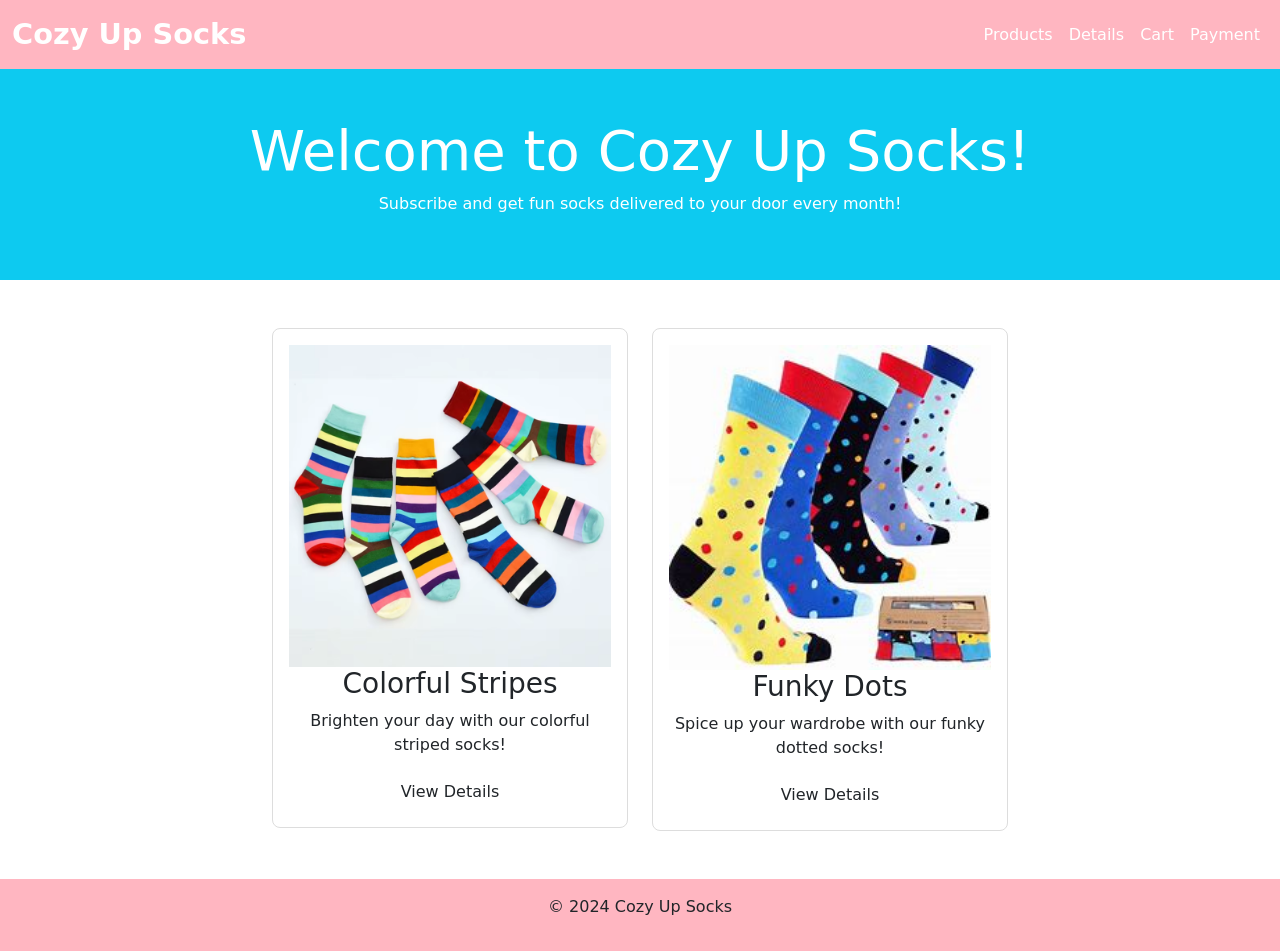
<file: index.html>
<!DOCTYPE html>
<html lang="en">
<head>
    <meta charset="UTF-8">
    <meta name="viewport" content="width=device-width, initial-scale=1.0">
    <title>Cozy Up Socks - Product Listing</title>
    <link rel="stylesheet" href="styles.css">
    <link rel="stylesheet" href="https://cdn.jsdelivr.net/npm/bootstrap@5.3.0/dist/css/bootstrap.min.css">
</head>
<body>
    <!-- Navbar (same for all pages) -->
    <nav class="navbar navbar-expand-lg navbar-dark bg-pink">
        <div class="container-fluid">
            <a class="navbar-brand" href="index.html">Cozy Up Socks</a>
            <button class="navbar-toggler" type="button" data-bs-toggle="collapse" data-bs-target="#navbarNav">
                <span class="navbar-toggler-icon"></span>
            </button>
            <div class="collapse navbar-collapse" id="navbarNav">
                <ul class="navbar-nav ms-auto">
                    <li class="nav-item"><a class="nav-link active" href="index.html">Products</a></li>
                    <li class="nav-item"><a class="nav-link" href="details.html">Details</a></li>
                    <li class="nav-item"><a class="nav-link" href="cart.html">Cart</a></li>
                    <li class="nav-item"><a class="nav-link" href="payment.html">Payment</a></li>
                </ul>
            </div>
        </div>
    </nav>

    <!-- Hero Section -->
    <section class="bg-info text-center py-5">
        <div class="container">
            <h1 class="display-4">Welcome to Cozy Up Socks!</h1>
            <p>Subscribe and get fun socks delivered to your door every month!</p>
        </div>
    </section>

    <!-- Product List -->
    <section id="products" class="product-list py-5">
        <div class="container">
            <div class="row justify-content-center">
                <div class="col-md-4">
                    <div class="product-card">
                        <img src="sock1.jpg" alt="Colorful Stripes" class="img-fluid product-image">
                        <h3>Colorful Stripes</h3>
                        <p>Brighten your day with our colorful striped socks!</p>
                        <a href="details.html" class="btn">View Details</a>
                    </div>
                </div>
                <div class="col-md-4">
                    <div class="product-card">
                        <img src="sock2.jpg" alt="Funky Dots" class="img-fluid product-image">
                        <h3>Funky Dots</h3>
                        <p>Spice up your wardrobe with our funky dotted socks!</p>
                        <a href="details.html" class="btn">View Details</a>
                    </div>
                </div>
            </div>
        </div>
    </section>

    <!-- Footer -->
    <footer class="bg-pink text-center py-3">
        <p>&copy; 2024 Cozy Up Socks</p>
    </footer>

    <script src="https://cdn.jsdelivr.net/npm/bootstrap@5.3.0/dist/js/bootstrap.bundle.min.js"></script>
</body>
</html>
</file>
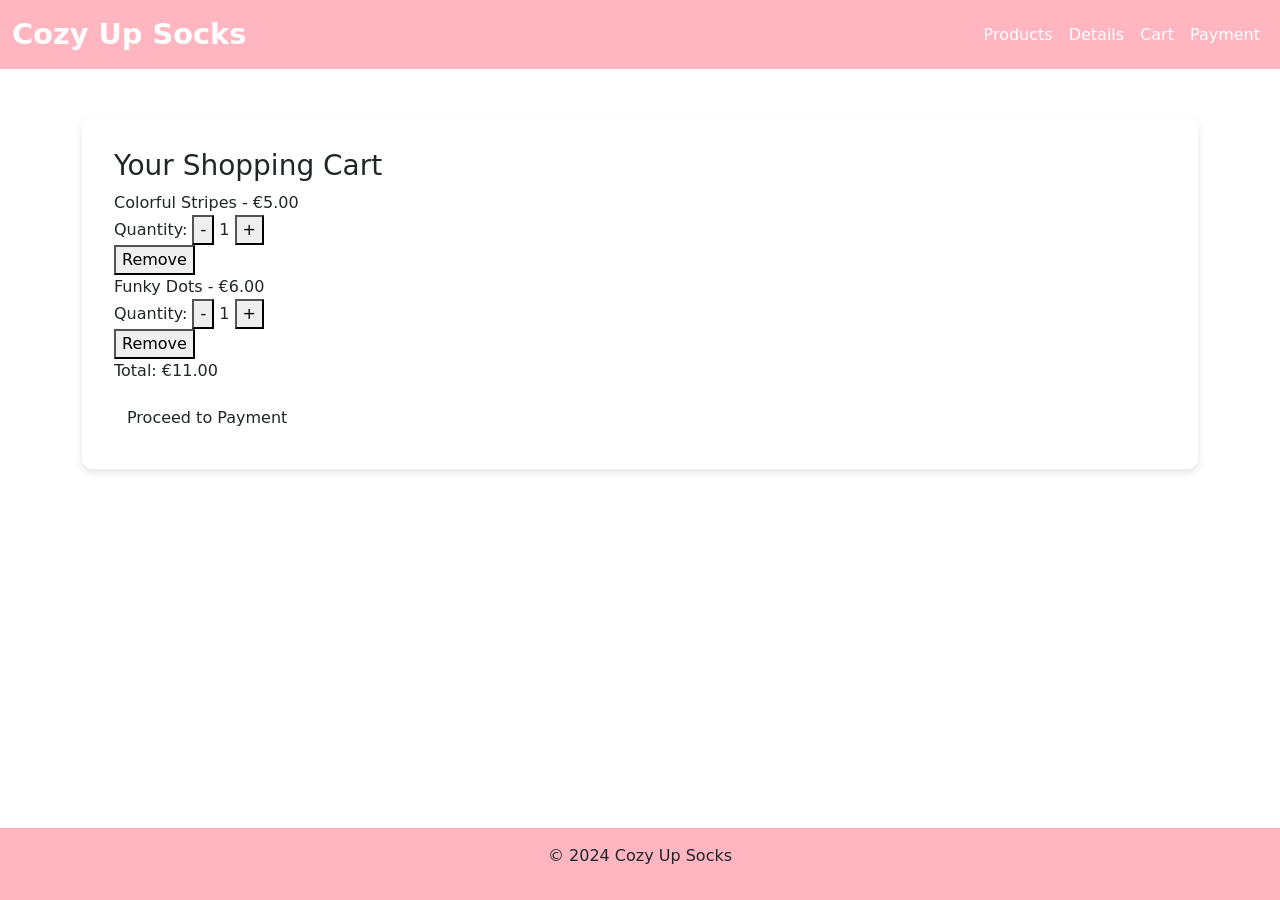
<file: cart.html>
<!DOCTYPE html>
<html lang="en">
<head>
    <meta charset="UTF-8">
    <meta name="viewport" content="width=device-width, initial-scale=1.0">
    <title>Shopping Cart - Cozy Up Socks</title>
    <link rel="stylesheet" href="styles.css">
    <link rel="stylesheet" href="https://cdn.jsdelivr.net/npm/bootstrap@5.3.0/dist/css/bootstrap.min.css">
</head>
<body>
    <nav class="navbar navbar-expand-lg navbar-dark bg-pink">
        <div class="container-fluid">
            <a class="navbar-brand" href="#">Cozy Up Socks</a>
            <button class="navbar-toggler" type="button" data-bs-toggle="collapse" data-bs-target="#navbarNav">
                <span class="navbar-toggler-icon"></span>
            </button>
            <div class="collapse navbar-collapse" id="navbarNav">
                <ul class="navbar-nav ms-auto">
                    <li class="nav-item"><a class="nav-link active" href="index.html">Products</a></li>
                    <li class="nav-item"><a class="nav-link" href="details.html">Details</a></li>
                    <li class="nav-item"><a class="nav-link" href="cart.html">Cart</a></li>
                    <li class="nav-item"><a class="nav-link" href="payment.html">Payment</a></li>
                </ul>
            </div>
        </div>
    </nav>

    <!-- Shopping Cart Section -->
    <main>
        <section id="cart" class="cart py-5">
            <div class="container">
                <div class="cart-box">
                    <h3>Your Shopping Cart</h3>
                    <div id="cart-items">
                        <!-- Cart items will be injected by JS -->
                    </div>
                    <div class="total">
                        <p>Total: <span id="total-price">€0.00</span></p>
                    </div>
                    <a href="payment.html" class="btn">Proceed to Payment</a>
                </div>
            </div>
        </section>
    </main>

    <footer class="bg-pink text-center py-3">
        <p>&copy; 2024 Cozy Up Socks</p>
    </footer>

    <script>
        const cartItems = [
            { name: 'Colorful Stripes', price: 5.00, quantity: 1 },
            { name: 'Funky Dots', price: 6.00, quantity: 1 }
        ];

        function updateCart() {
            const cartContainer = document.getElementById('cart-items');
            const totalPriceElement = document.getElementById('total-price');
            cartContainer.innerHTML = ''; // Clear current items
            let total = 0;

            cartItems.forEach((item, index) => {
                const itemTotal = item.price * item.quantity;
                total += itemTotal;

                const cartItemDiv = document.createElement('div');
                cartItemDiv.classList.add('cart-item');
                cartItemDiv.innerHTML = `
                    <div>${item.name} - €${item.price.toFixed(2)}</div>
                    <div>
                        Quantity: <button class="change-quantity" data-index="${index}" data-action="decrease">-</button>
                        <span>${item.quantity}</span>
                        <button class="change-quantity" data-index="${index}" data-action="increase">+</button>
                    </div>
                    <div><button class="remove-item" data-index="${index}">Remove</button></div>
                `;
                cartContainer.appendChild(cartItemDiv);
            });

            totalPriceElement.textContent = `€${total.toFixed(2)}`;
        }

        document.addEventListener('click', function(e) {
            if (e.target.classList.contains('change-quantity')) {
                const index = e.target.getAttribute('data-index');
                const action = e.target.getAttribute('data-action');

                if (action === 'increase') {
                    cartItems[index].quantity++;
                } else if (action === 'decrease' && cartItems[index].quantity > 1) {
                    cartItems[index].quantity--;
                }

                updateCart();
            }

            if (e.target.classList.contains('remove-item')) {
                const index = e.target.getAttribute('data-index');
                cartItems.splice(index, 1);
                updateCart();
            }
        });

        updateCart(); // Initialize cart items
    </script>
</body>
</html>
</file>
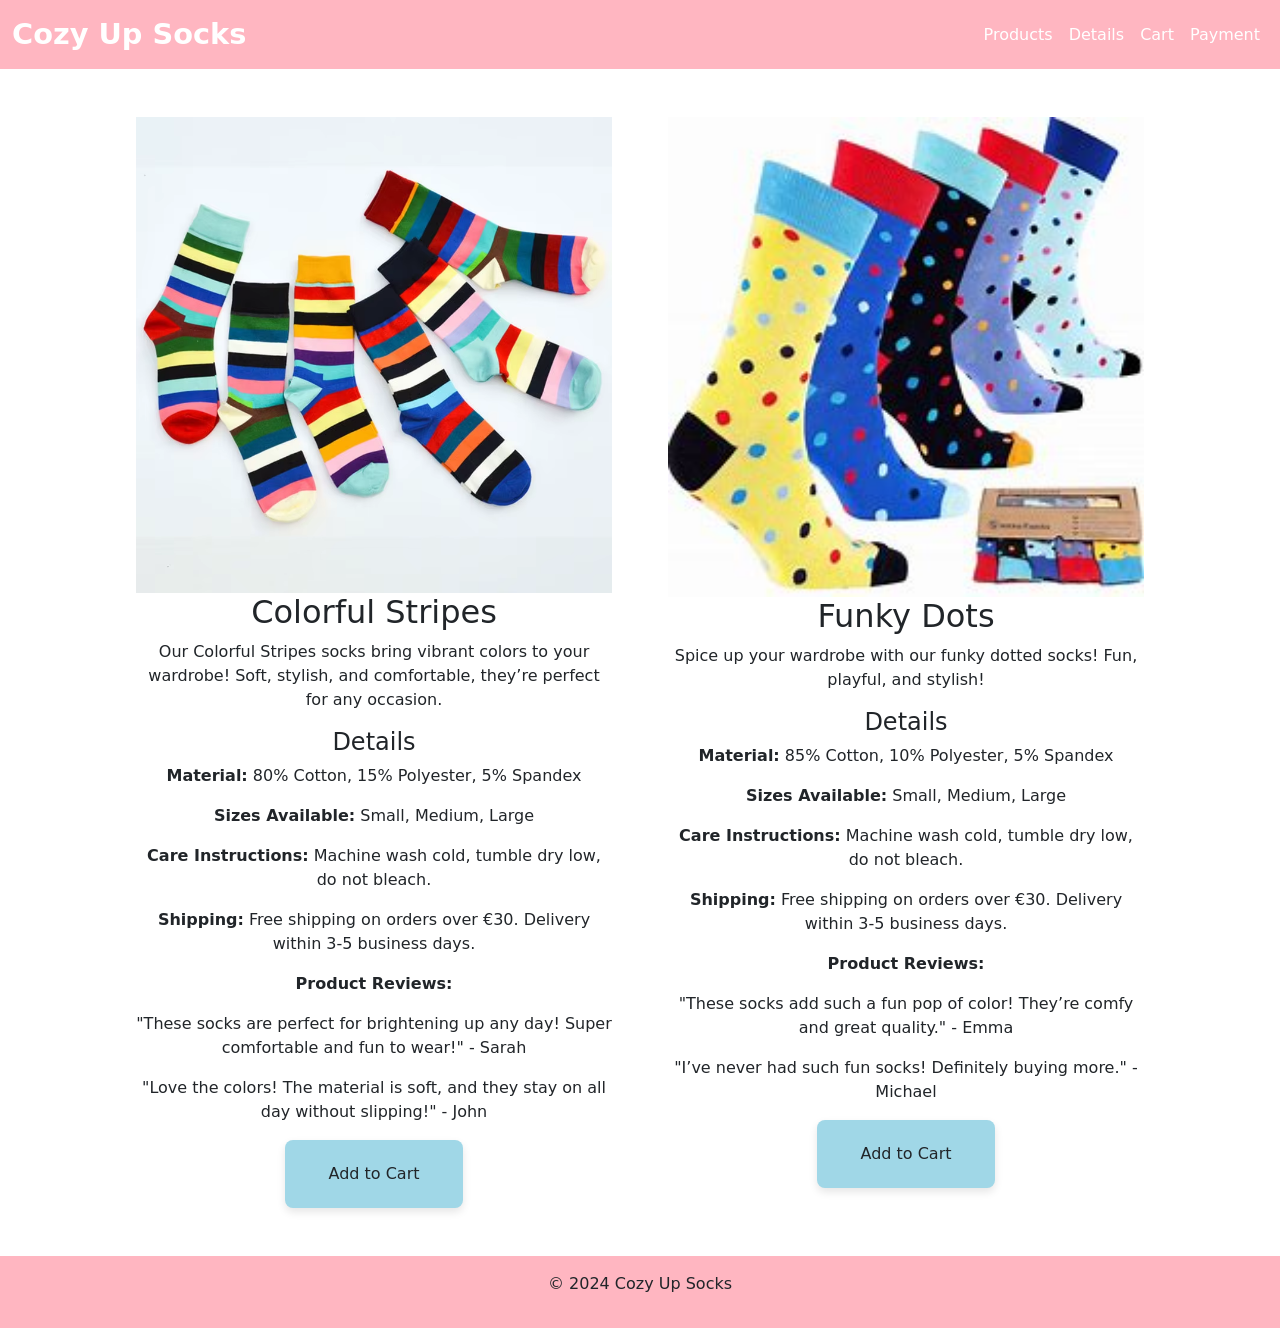
<file: details.html>
<!DOCTYPE html>
<html lang="en">
<head>
    <meta charset="UTF-8">
    <meta name="viewport" content="width=device-width, initial-scale=1.0">
    <title>Product Details - Cozy Up Socks</title>
    <link rel="stylesheet" href="styles.css">
    <link rel="stylesheet" href="https://cdn.jsdelivr.net/npm/bootstrap@5.3.0/dist/css/bootstrap.min.css">
</head>
<body>
    <!-- Navbar (same for all pages) -->
    <nav class="navbar navbar-expand-lg navbar-dark bg-pink">
        <div class="container-fluid">
            <a class="navbar-brand" href="index.html">Cozy Up Socks</a>
            <button class="navbar-toggler" type="button" data-bs-toggle="collapse" data-bs-target="#navbarNav">
                <span class="navbar-toggler-icon"></span>
            </button>
            <div class="collapse navbar-collapse" id="navbarNav">
                <ul class="navbar-nav ms-auto">
                    <li class="nav-item"><a class="nav-link active" href="index.html">Products</a></li>
                    <li class="nav-item"><a class="nav-link" href="details.html">Details</a></li>
                    <li class="nav-item"><a class="nav-link" href="cart.html">Cart</a></li>
                    <li class="nav-item"><a class="nav-link" href="payment.html">Payment</a></li>
                </ul>
            </div>
        </div>
    </nav>

    <!-- Product Details Section -->
    <section class="product-details py-5">
        <div class="container text-center">
            <div class="row justify-content-center">
                <!-- Colorful Stripes Product -->
                <div class="col-md-6">
                    <div class="product-info">
                        <img src="sock1.jpg" alt="Colorful Stripes" class="img-fluid product-image">
                        <h2>Colorful Stripes</h2>
                        <p>Our Colorful Stripes socks bring vibrant colors to your wardrobe! Soft, stylish, and comfortable, they’re perfect for any occasion.</p>
                        <div class="product-details-text">
                            <h4>Details</h4>
                            <p><strong>Material:</strong> 80% Cotton, 15% Polyester, 5% Spandex</p>
                            <p><strong>Sizes Available:</strong> Small, Medium, Large</p>
                            <p><strong>Care Instructions:</strong> Machine wash cold, tumble dry low, do not bleach.</p>
                            <p><strong>Shipping:</strong> Free shipping on orders over €30. Delivery within 3-5 business days.</p>
                            <p><strong>Product Reviews:</strong></p>
                            <p>"These socks are perfect for brightening up any day! Super comfortable and fun to wear!" - Sarah</p>
                            <p>"Love the colors! The material is soft, and they stay on all day without slipping!" - John</p>
                        </div>

                        <!-- Add to Cart Button inside a blue box -->
                        <div class="add-to-cart-box">
                            <button class="btn add-to-cart" onclick="addToCart('Colorful Stripes')">Add to Cart</button>
                        </div>
                    </div>
                </div>

                <!-- Funky Dots Product -->
                <div class="col-md-6">
                    <div class="product-info">
                        <img src="sock2.jpg" alt="Funky Dots" class="img-fluid product-image">
                        <h2>Funky Dots</h2>
                        <p>Spice up your wardrobe with our funky dotted socks! Fun, playful, and stylish!</p>
                        <div class="product-details-text">
                            <h4>Details</h4>
                            <p><strong>Material:</strong> 85% Cotton, 10% Polyester, 5% Spandex</p>
                            <p><strong>Sizes Available:</strong> Small, Medium, Large</p>
                            <p><strong>Care Instructions:</strong> Machine wash cold, tumble dry low, do not bleach.</p>
                            <p><strong>Shipping:</strong> Free shipping on orders over €30. Delivery within 3-5 business days.</p>
                            <p><strong>Product Reviews:</strong></p>
                            <p>"These socks add such a fun pop of color! They’re comfy and great quality." - Emma</p>
                            <p>"I’ve never had such fun socks! Definitely buying more." - Michael</p>
                        </div>

                        <!-- Add to Cart Button inside a blue box -->
                        <div class="add-to-cart-box">
                            <button class="btn add-to-cart" onclick="addToCart('Funky Dots')">Add to Cart</button>
                        </div>
                    </div>
                </div>
            </div>
        </div>
    </section>

    <footer class="bg-pink text-center py-3">
        <p>&copy; 2024 Cozy Up Socks</p>
    </footer>

    <script>
        // Function to handle Add to Cart functionality
        function addToCart(productName) {
            alert(productName + " added to cart!");
        }
    </script>
</body>
</html>
</file>
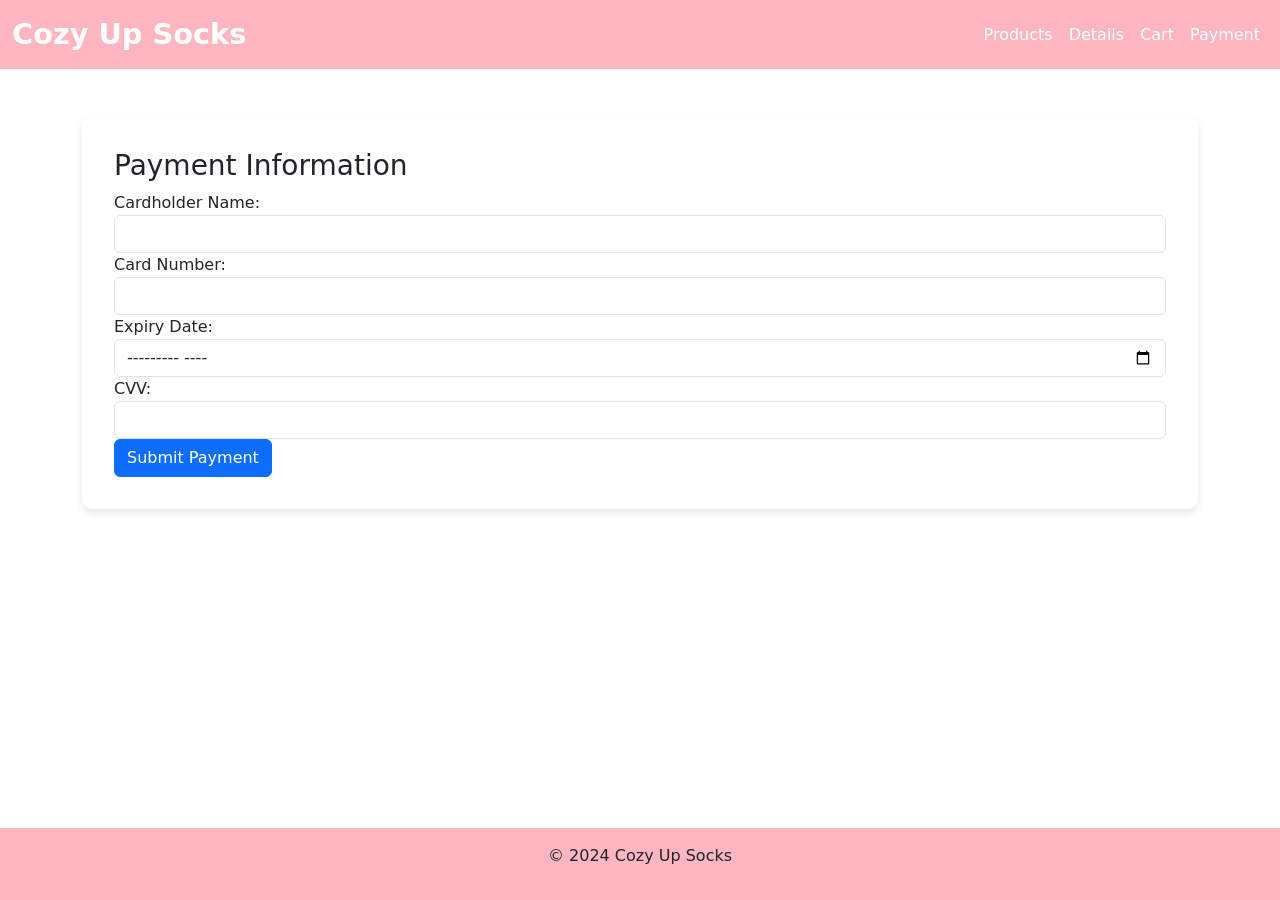
<file: payment.html>
<!DOCTYPE html>
<html lang="en">
<head>
    <meta charset="UTF-8">
    <meta name="viewport" content="width=device-width, initial-scale=1.0">
    <title>Payment - Cozy Up Socks</title>
    <link rel="stylesheet" href="styles.css">
    <link rel="stylesheet" href="https://cdn.jsdelivr.net/npm/bootstrap@5.3.0/dist/css/bootstrap.min.css">
</head>
<body>
    <nav class="navbar navbar-expand-lg navbar-dark bg-pink">
        <div class="container-fluid">
            <a class="navbar-brand" href="#">Cozy Up Socks</a>
            <button class="navbar-toggler" type="button" data-bs-toggle="collapse" data-bs-target="#navbarNav">
                <span class="navbar-toggler-icon"></span>
            </button>
            <div class="collapse navbar-collapse" id="navbarNav">
                <ul class="navbar-nav ms-auto">
                    <li class="nav-item"><a class="nav-link active" href="index.html">Products</a></li>
                    <li class="nav-item"><a class="nav-link" href="details.html">Details</a></li>
                    <li class="nav-item"><a class="nav-link" href="cart.html">Cart</a></li>
                    <li class="nav-item"><a class="nav-link" href="payment.html">Payment</a></li>
                </ul>
            </div>
        </div>
    </nav>

<!-- Payment Section -->
<main>
    <section id="payment" class="payment-form py-5">
        <div class="container">
            <div class="payment-box">
                <h3>Payment Information</h3>
                <form>
                    <label for="card-name">Cardholder Name:</label>
                    <input type="text" id="card-name" name="card-name" class="form-control" required>

                    <label for="card-number">Card Number:</label>
                    <input type="text" id="card-number" name="card-number" class="form-control" required>

                    <label for="expiry-date">Expiry Date:</label>
                    <input type="month" id="expiry-date" name="expiry-date" class="form-control" required>

                    <label for="cvv">CVV:</label>
                    <input type="text" id="cvv" name="cvv" class="form-control" required>

                    <button type="submit" class="btn btn-primary">Submit Payment</button>
                </form>
            </div>
        </div>
    </section>
</main>

<footer class="bg-pink text-center py-3">
    <p>&copy; 2024 Cozy Up Socks</p>
</footer>
</body>
</html>
</file>
<file: styles.css>
/* General Page Styling */
body {
    font-family: 'Arial', sans-serif;
    margin: 0;
    padding: 0;
    background-color: #f5f5f5;
}

/* Navbar */
.navbar {
    background-color: #ffb6c1; /* Baby Pink */
}
.navbar .navbar-brand {
    font-size: 1.8rem;
    font-weight: bold;
    color: #fff;
}
.navbar-nav .nav-link {
    color: #fff !important;
    font-size: 1rem;
}
.navbar-nav .nav-link:hover {
    color: #a0d7e7 !important; /* Baby Blue on hover */
}

/* Hero Section */
.bg-info {
    background-color: #a0d7e7; /* Baby Blue */
    color: #fff;
    padding: 50px 0;
}

/* Product List Styling */
.product-list {
    display: grid;
    grid-template-columns: repeat(auto-fit, minmax(250px, 1fr));
    gap: 2rem;
    max-width: 1200px;
    margin: 0 auto;
}

/* Product Image Styling */
.product-image {
    width: 100%;
    height: 300px; /* Set a fixed height to make images uniform */
    object-fit: cover; /* Ensure images don't stretch and maintain aspect ratio */
}

/* Product Cards */
.product-card {
    background: white;
    border: 1px solid #ddd;
    padding: 1rem;
    border-radius: 8px;
    text-align: center;
    transition: transform 0.3s ease, box-shadow 0.3s ease;
}

.product-card:hover {
    transform: scale(1.05);
    box-shadow: 0 5px 15px rgba(0, 0, 0, 0.2);
}

.btn {
    background-color: #ffb6c1; /* Baby Pink */
    color: white;
    padding: 10px 20px;
    border-radius: 50px;
    font-weight: bold;
    text-decoration: none;
    transition: background 0.3s ease;
}

.btn:hover {
    background-color: #a0d7e7; /* Baby Blue */
}

/* Add to Cart Button Box Styling */
.add-to-cart-box {
    display: inline-block;
    background-color: #a0d7e7; /* Baby Blue */
    padding: 15px 30px;
    border-radius: 8px;
    box-shadow: 0 4px 8px rgba(0, 0, 0, 0.1);
}

.add-to-cart {
    background-color: #007bff; /* Blue Button */
    color: white;
    padding: 10px 20px;
    border-radius: 50px;
    font-weight: bold;
    text-decoration: none;
    border: none;
    cursor: pointer;
    transition: background 0.3s ease;
}

.add-to-cart:hover {
    background-color: #0056b3; /* Darker Blue on hover */
}

/* Layout for Product Details Section */
.product-details .row {
    display: flex;
    justify-content: center;
    gap: 2rem;
}

.product-details .col-md-6 {
    flex: 1;
    max-width: 500px;
}

/* Footer */
footer {
    background-color: #ffb6c1; /* Baby Pink */
    text-align: center;
    padding: 1rem;
    margin-top: auto
}

/* Ensure the body and html take full height of the viewport */
html, body {
    height: 100%;
    margin: 0;
    padding: 0;
}

/* Flexbox layout for the entire page */
body {
    display: flex;
    flex-direction: column;
}

/* Content area should take the remaining space, pushing the footer to the bottom */
main {
    flex: 1;
}

/* Footer Styling */
footer {
    background-color: #ffb6c1; /* Baby Pink */
    text-align: center;
    padding: 1rem;
    margin-top: auto; /* Pushes the footer to the bottom */
}
/* Cart Box Styling */
.cart-box {
    background-color: white;
    padding: 2rem;
    border-radius: 10px;
    box-shadow: 0 4px 8px rgba(0, 0, 0, 0.1);
    margin-bottom: 2rem;
}

/* Payment Box Styling */
.payment-box {
    background-color: white;
    padding: 2rem;
    border-radius: 10px;
    box-shadow: 0 4px 8px rgba(0, 0, 0, 0.1);
}

/* Add to Cart Button Box Styling */
.add-to-cart-box {
    display: inline-block;
    background-color: #a0d7e7; /* Baby Blue */
    padding: 15px 30px;
    border-radius: 8px;
    box-shadow: 0 4px 8px rgba(0, 0, 0, 0.1);
}

.add-to-cart {
    background-color: #007bff; /* Blue Button */
    color: white;
    padding: 10px 20px;
    border-radius: 50px;
    font-weight: bold;
</file>
